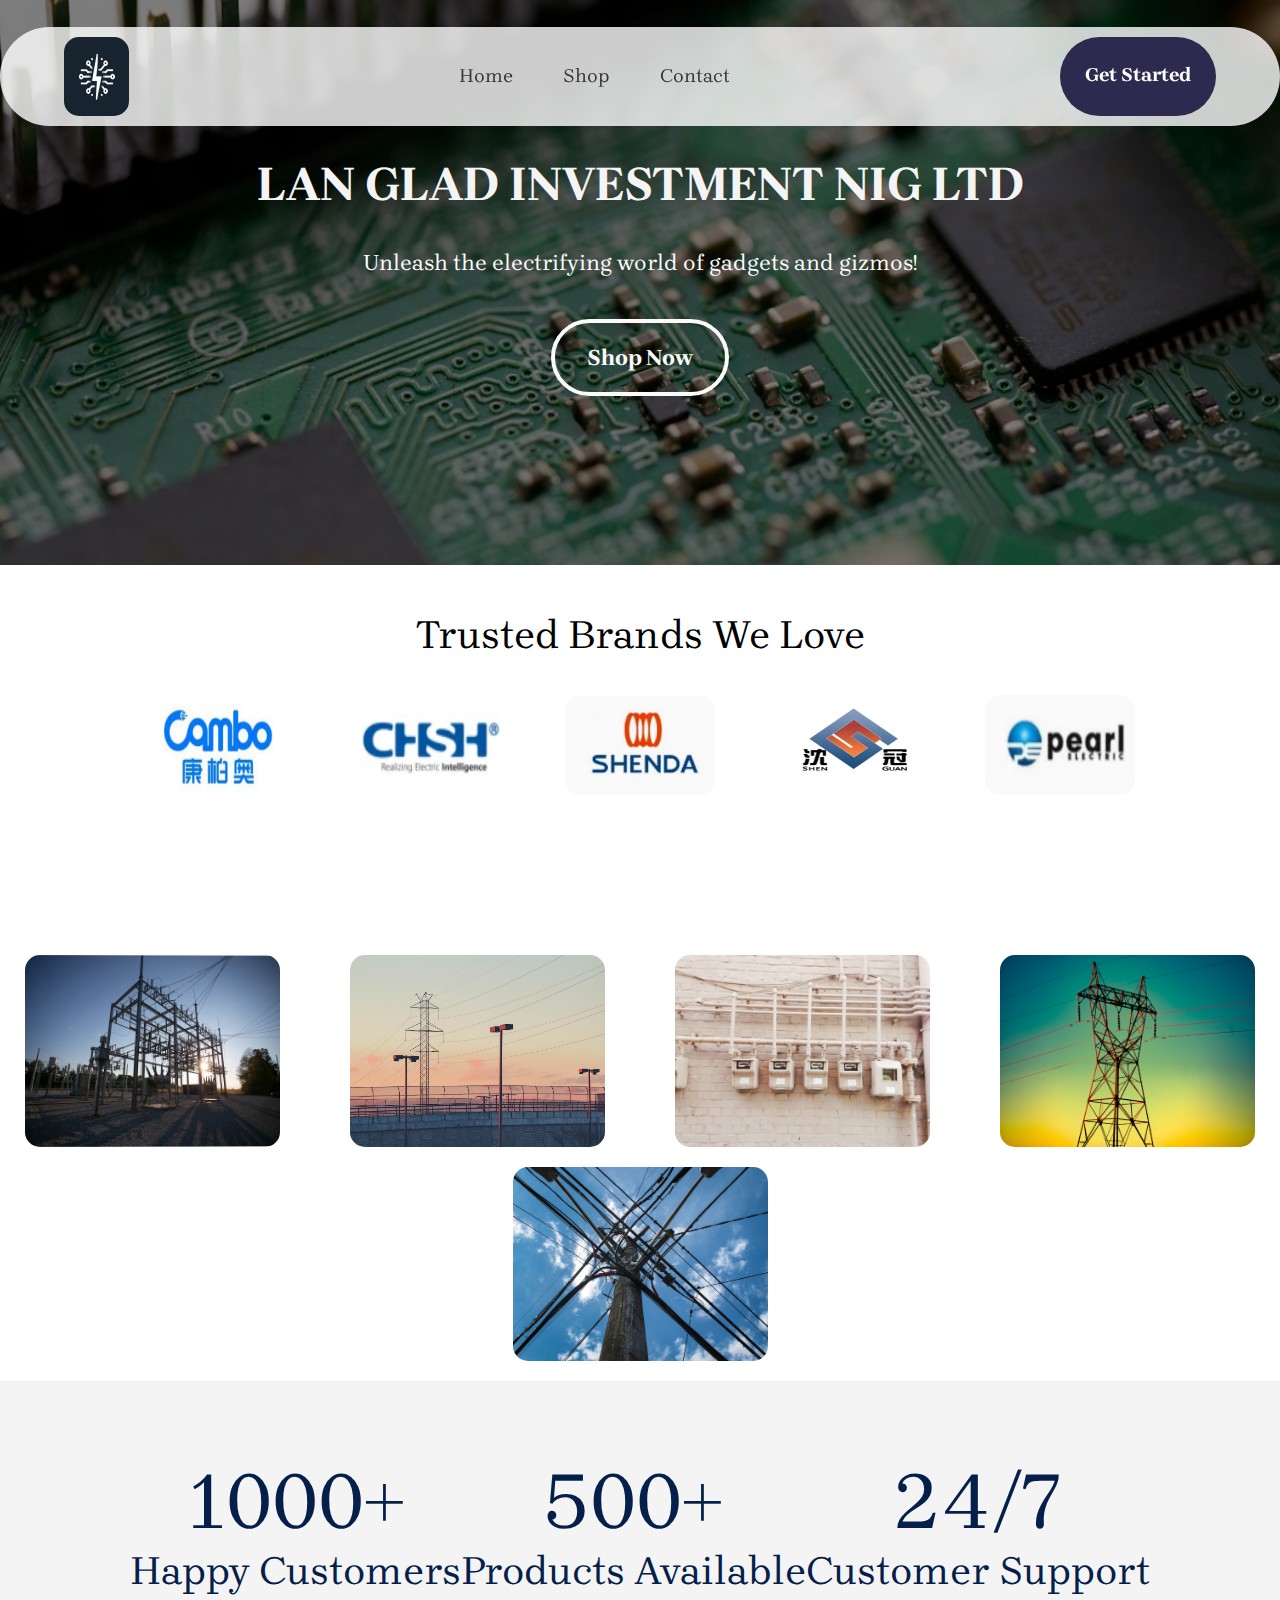
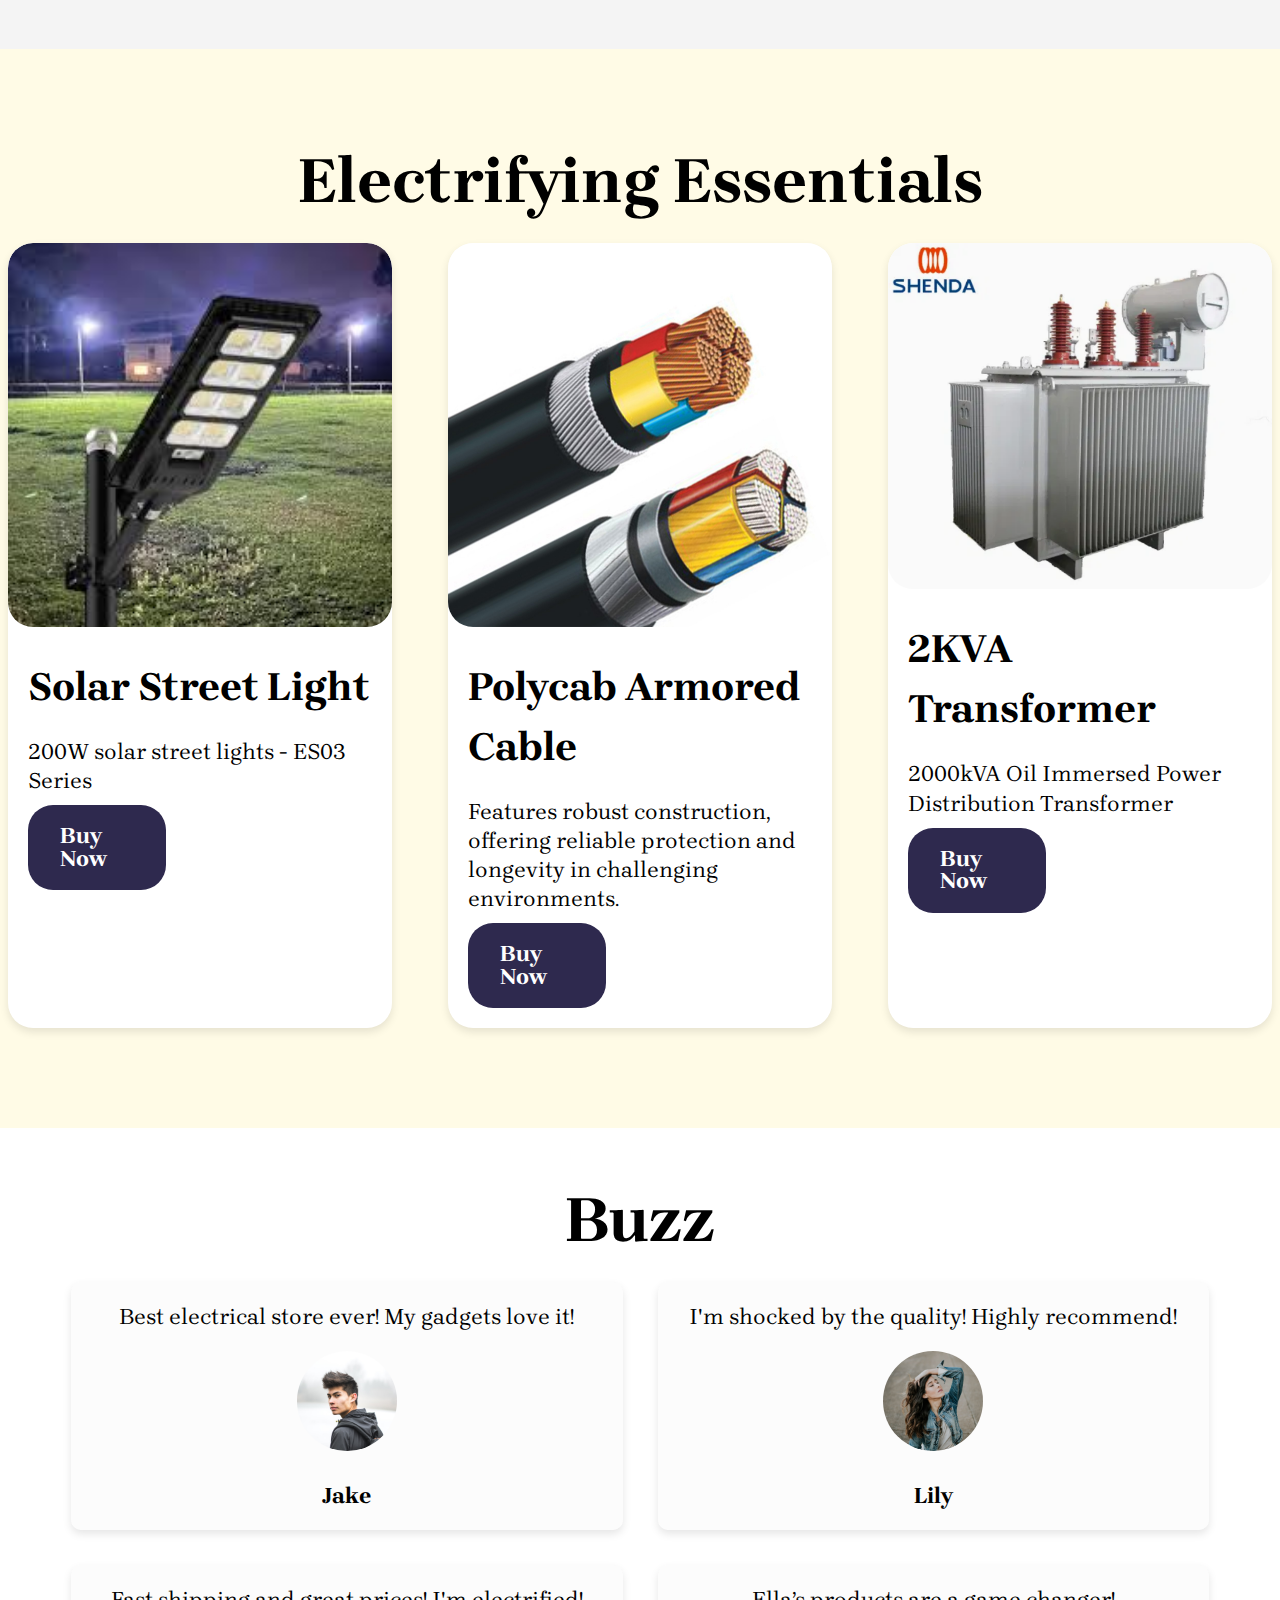
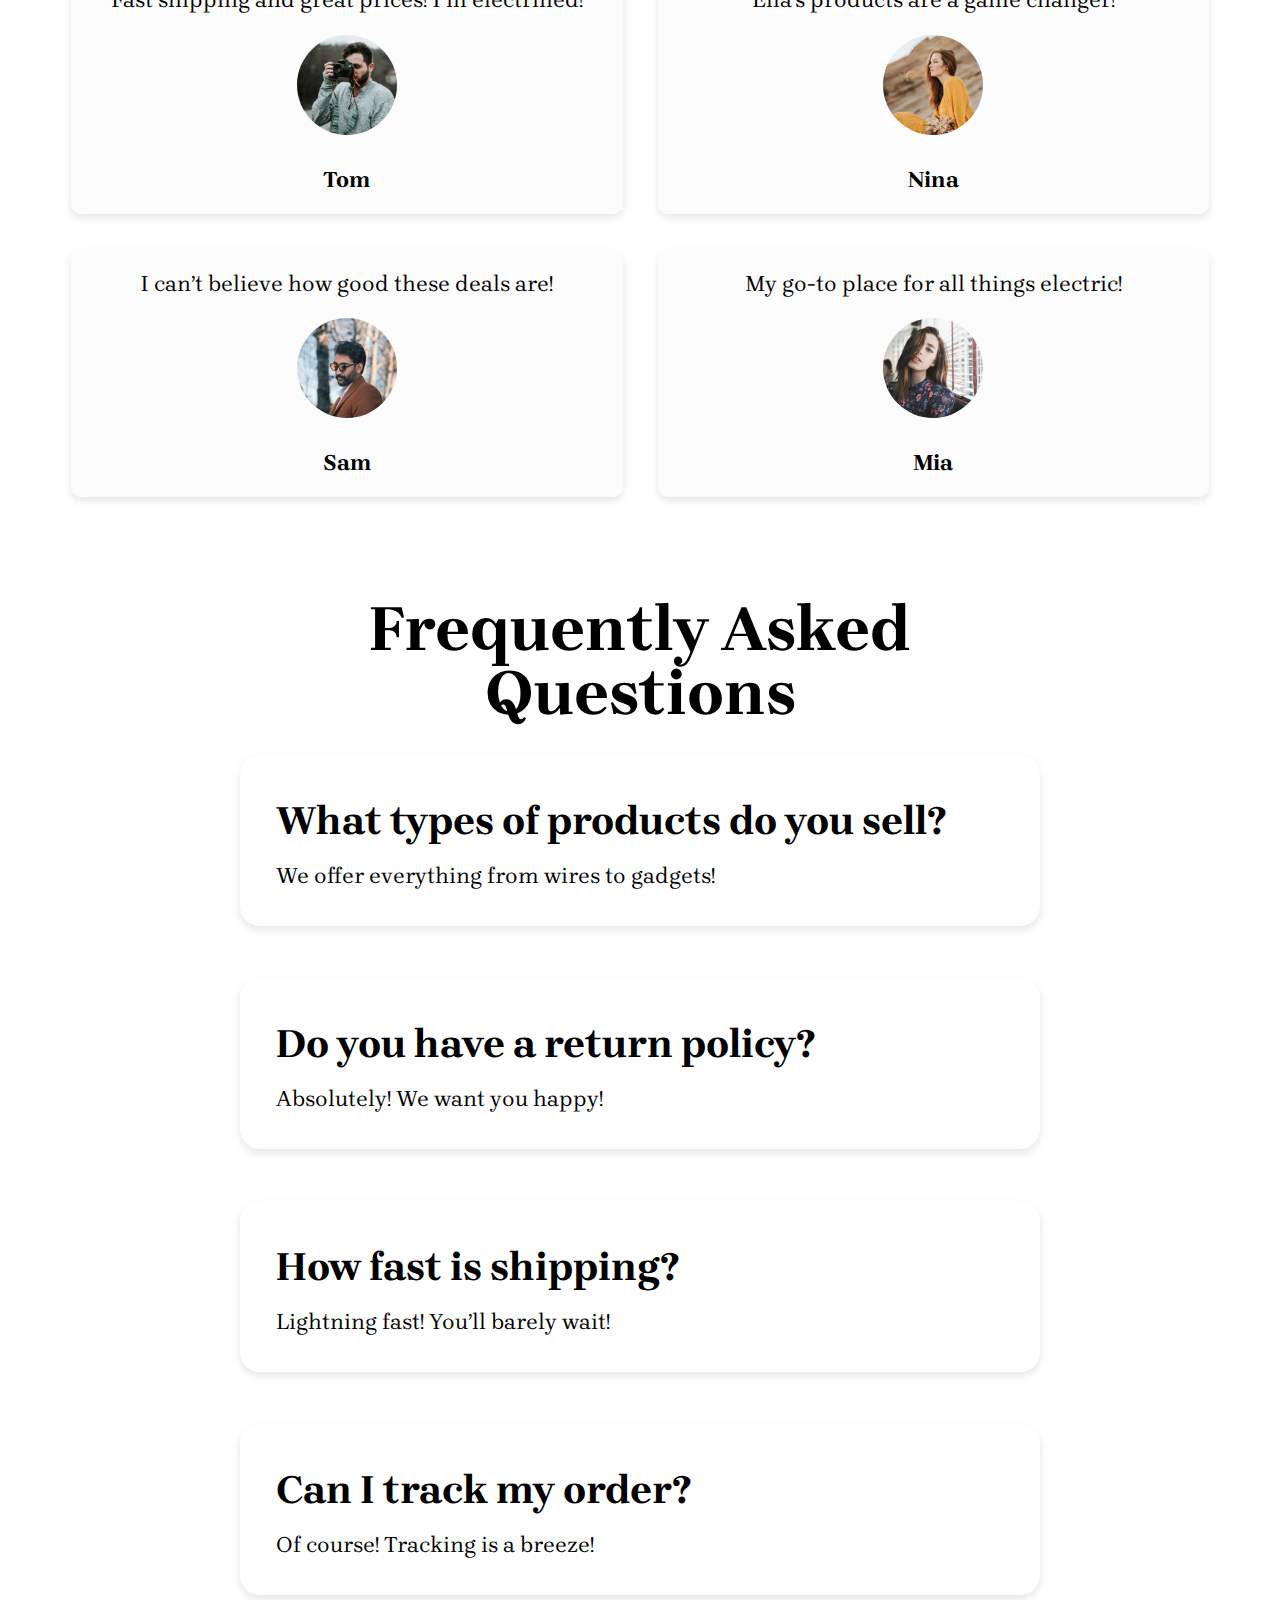
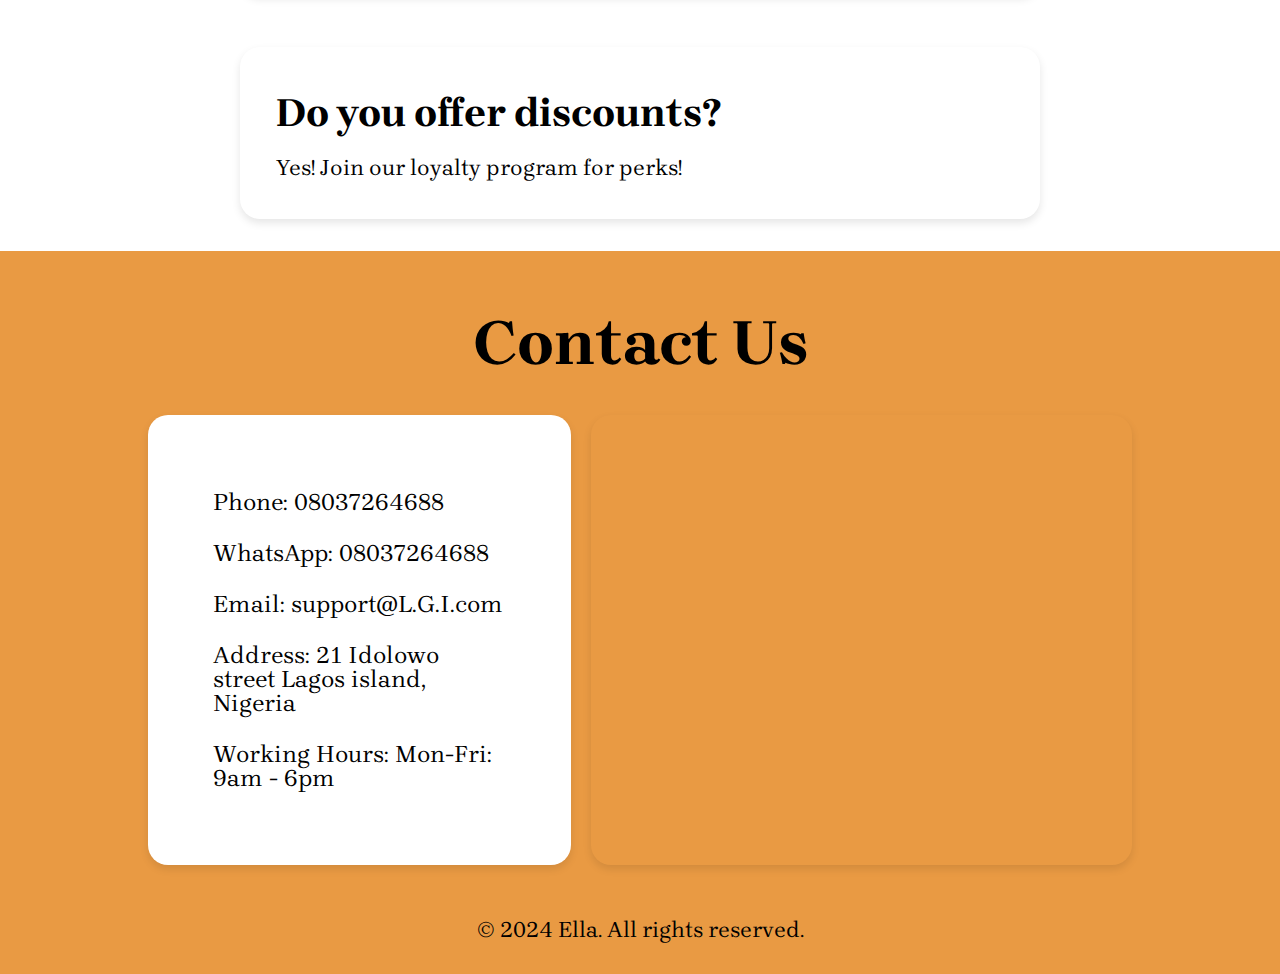
<file: index.html>
<!DOCTYPE html>
<html lang="en">
  <head>
    <meta charset="UTF-8" />
    <meta http-equiv="X-UA-Compatible" content="IE=edge" />
    <meta name="viewport" content="width=device-width, initial-scale=1.0" />
    <title>L.G.I</title>
    <link rel="icon" type="image/x-icon" href="image/favicon.ico" />
    <link rel="preconnect" href="https://fonts.googleapis.com" />
    <link rel="preconnect" href="https://fonts.gstatic.com" crossorigin />
    <link
      href="https://fonts.googleapis.com/css2?family=Brygada+1918:ital,wght@0,400..700;1,400..700&display=swap"
      rel="stylesheet"
    />
    <link rel="stylesheet" href="style.css" />

    <script
      async
      src="https://d2mpatx37cqexb.cloudfront.net/delightchat-whatsapp-widget/embeds/embed.min.js"
    ></script>
    <script>
      var wa_btnSetting = {
        btnColor: "#16BE45",
        ctaText: "WhatsApp Us",
        cornerRadius: 40,
        marginBottom: 20,
        marginLeft: 20,
        marginRight: 20,
        btnPosition: "right",
        whatsAppNumber: "08037264688",
        welcomeMessage: "Hello,\nHow can we help you?",
        zIndex: 999999,
        btnColorScheme: "light",
      };
      window.onload = () => {
        _waEmbed(wa_btnSetting);
      };
    </script>
  </head>
  <body>
    <main>
      <header>
        <div class="header-box">
          <img
            src="image/_930cc39c-aa4d-4ef9-bc02-e7045e1cc686.jpg"
            alt="GBV Logo"
            class="logo"
          />
          <nav>
            <img
              onclick="openNav()"
              class="hambutton openbutton"
              src="image/hamburger-menu-svgrepo-com.svg"
              alt=""
            />
            <a href="javascript:void(0)" class="closebtn" onclick="closeNav()"
              ><img
                class="hambutton closeimg"
                src="image/cancel-svgrepo-com.svg"
                alt=""
            /></a>
            <ul class="mini-nav sidepanel" id="mySidepanel">
              <li><a href="index.html">Home</a></li>
              <li><a href="shop.html">Shop</a></li>
              <li><a href="Contact.html">Contact</a></li>
              <li class="notseen">
                <a href="#get-started" class="get-started2">Get Started</a>
              </li>
            </ul>
          </nav>
          <a href="#get-started" class="get-started">Get Started</a>
        </div>
      </header>

      <h1>LAN GLAD INVESTMENT NIG LTD</h1>
      <p>Unleash the electrifying world of gadgets and gizmos!</p>
      <a href="shop.html" class="shopNow">Shop Now</a>
    </main>

    <section>
      <div id="trusted-brands">
        <div class="Brands-box">
          <h2>Trusted Brands We Love</h2>
          <div class="brands">
            <img src="image/cambo.png" alt="cambo" />
            <img src="image/chsn.png" alt="chsn" />
            <img src="image/shenda.png" alt="shenda" />
            <img src="image/shenguan.png" alt="shenguan" />
            <img src="image/pearl.png" alt="pearl" />
          </div>
        </div>
      </div>

      <div id="hero">
        <div class="hero-box">
          <div class="hero-images">
            <img src="image/photo1.jpeg" alt="Image 1" />
            <img src="image/elect2.jpeg" alt="Image 2" />
            <img src="image/elect4.jpeg" alt="Image 3" />
            <img src="image/elect6.jpeg" alt="Image 4" />
            <img src="image/elect1.jpeg" alt="Image 4" />
          </div>
        </div>
      </div>

      <div id="statistics">
        <div class="stats-box">
          <div class="stat">
            <h3>1000+</h3>
            <p>Happy Customers</p>
          </div>
          <div class="stat">
            <h3>500+</h3>
            <p>Products Available</p>
          </div>
          <div class="stat">
            <h3>24/7</h3>
            <p>Customer Support</p>
          </div>
        </div>
      </div>
    </section>
    <section id="electrifying-essentials">
      <div class="container">
        <h2>Electrifying Essentials</h2>
        <div class="products">
          <div class="product-card">
            <img
              src="image/products/solar street light.jpg"
              alt="Solar Street Light"
            />
            <div class="product-info">
              <h3>Solar Street Light</h3>

              <p>200W solar street lights - ES03 Series</p>
              <a href="#" class="buy-now">Buy Now</a>
            </div>
          </div>
          <div class="product-card">
            <img
              src="image/products/polycab-armored-cable.jpg"
              alt="Polycab Armored Cable"
            />
            <div class="product-info">
              <h3>Polycab Armored Cable</h3>

              <p>
                Features robust construction, offering reliable protection and
                longevity in challenging environments.
              </p>
              <a href="#" class="buy-now">Buy Now</a>
            </div>
          </div>
          <div class="product-card">
            <img
              src="image/products/2000kva transformer.png"
              alt="2KVA Transformer"
            />
            <div class="product-info">
              <h3>2KVA Transformer</h3>

              <p>2000kVA Oil Immersed Power Distribution Transformer</p>
              <a href="#" class="buy-now">Buy Now</a>
            </div>
          </div>
        </div>
      </div>
    </section>
    <section class="whatknow">
      <div class="Buzz-container">
        <h3>Buzz</h3>
        <div class="testimonials">
          <div class="testimonial">
            <p>Best electrical store ever! My gadgets love it!</p>
            <img src="image/avatar1.jpeg" alt="Jake" />
            <p class="name">Jake</p>
          </div>
          <div class="testimonial">
            <p>I'm shocked by the quality! Highly recommend!</p>
            <img src="image/avatar2.jpeg" alt="Lily" />
            <p class="name">Lily</p>
          </div>
          <div class="testimonial">
            <p>Fast shipping and great prices! I'm electrified!</p>
            <img src="image/avatar3.jpeg" alt="Tom" />
            <p class="name">Tom</p>
          </div>
          <div class="testimonial">
            <p>Ella’s products are a game changer!</p>
            <img src="image/avatar4.jpeg" alt="Nina" />
            <p class="name">Nina</p>
          </div>
          <div class="testimonial">
            <p>I can’t believe how good these deals are!</p>
            <img src="image/avatar5.jpeg" alt="Sam" />
            <p class="name">Sam</p>
          </div>
          <div class="testimonial">
            <p>My go-to place for all things electric!</p>
            <img src="image/avatar6.jpeg" alt="Mia" />
            <p class="name">Mia</p>
          </div>
        </div>
      </div>

      <div class="faq-container">
        <h3>Frequently Asked Questions</h3>
        <div class="faq">
          <div class="faq-item">
            <h4>What types of products do you sell?</h4>
            <p>We offer everything from wires to gadgets!</p>
          </div>
          <div class="faq-item">
            <h4>Do you have a return policy?</h4>
            <p>Absolutely! We want you happy!</p>
          </div>
          <div class="faq-item">
            <h4>How fast is shipping?</h4>
            <p>Lightning fast! You’ll barely wait!</p>
          </div>
          <div class="faq-item">
            <h4>Can I track my order?</h4>
            <p>Of course! Tracking is a breeze!</p>
          </div>
          <div class="faq-item">
            <h4>Do you offer discounts?</h4>
            <p>Yes! Join our loyalty program for perks!</p>
          </div>
        </div>
      </div>
    </section>
    <footer>
      <div class="contact-container">
        <h3>Contact Us</h3>
        <div class="contact-content">
          <div class="contact-info">
            <p>Phone: 08037264688</p>
            <p>WhatsApp: 08037264688</p>
            <p>Email: support@L.G.I.com</p>
            <p>Address: 21 Idolowo street Lagos island, Nigeria</p>
            <p>Working Hours: Mon-Fri: 9am - 6pm</p>
          </div>
          <div class="contact-map">
            <iframe
              src="https://www.google.com/maps/embed?pb=!1m18!1m12!1m3!1d3021.7171632417493!2d-73.99029258459296!3d40.74881797932761!2m3!1f0!2f0!3f0!3m2!1i1024!2i768!4f13.1!3m3!1m2!1s0x89c259abf16d1e5f%3A0xa448f2f37c0f5c34!2s350%205th%20Ave%2C%20New%20York%2C%20NY%2010118%2C%20USA!5e0!3m2!1sen!2sng!4v1597778440465!5m2!1sen!2sng"
              width="600"
              height="450"
              frameborder="0"
              style="border: 0"
              allowfullscreen=""
              aria-hidden="false"
              tabindex="0"
            >
            </iframe>
          </div>
        </div>
      </div>

      <div class="copyright">© 2024 Ella. All rights reserved.</div>
    </footer>
    <script src="index.js"></script>
  </body>
</html>
</file>
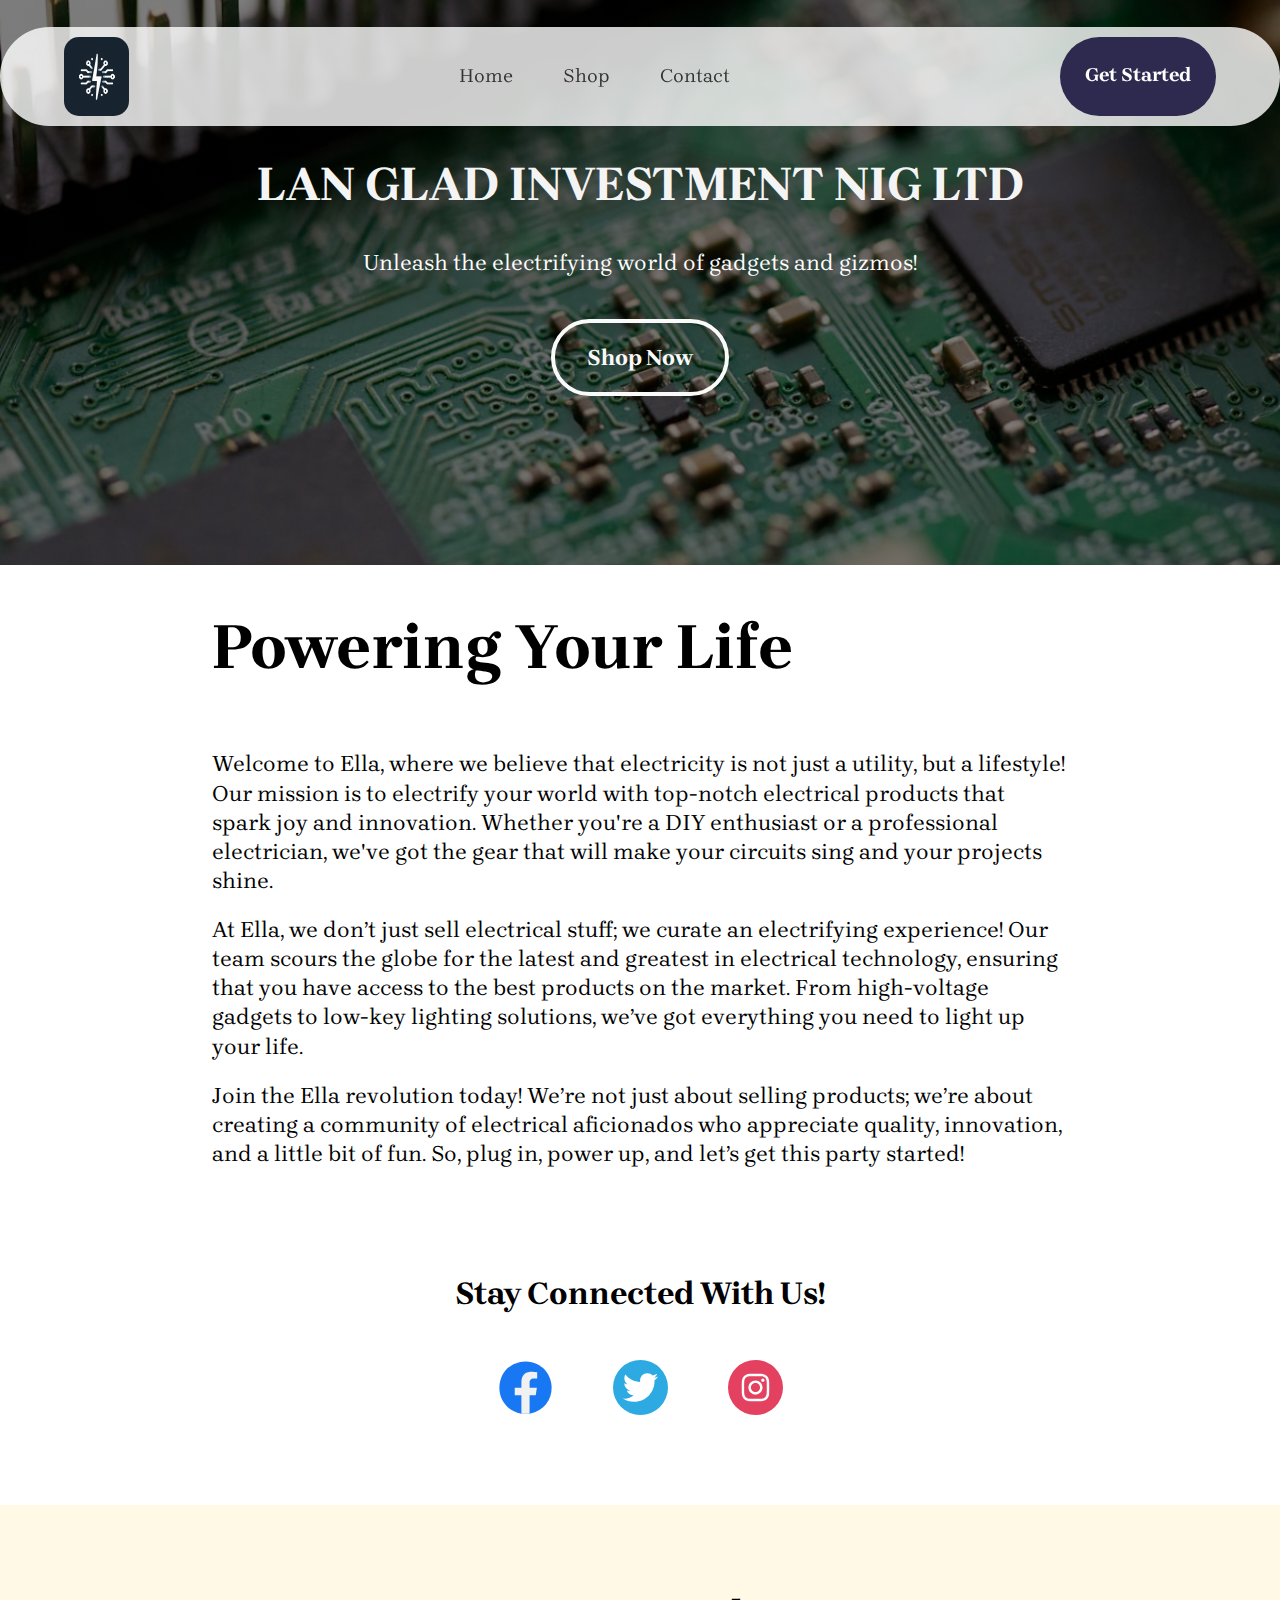
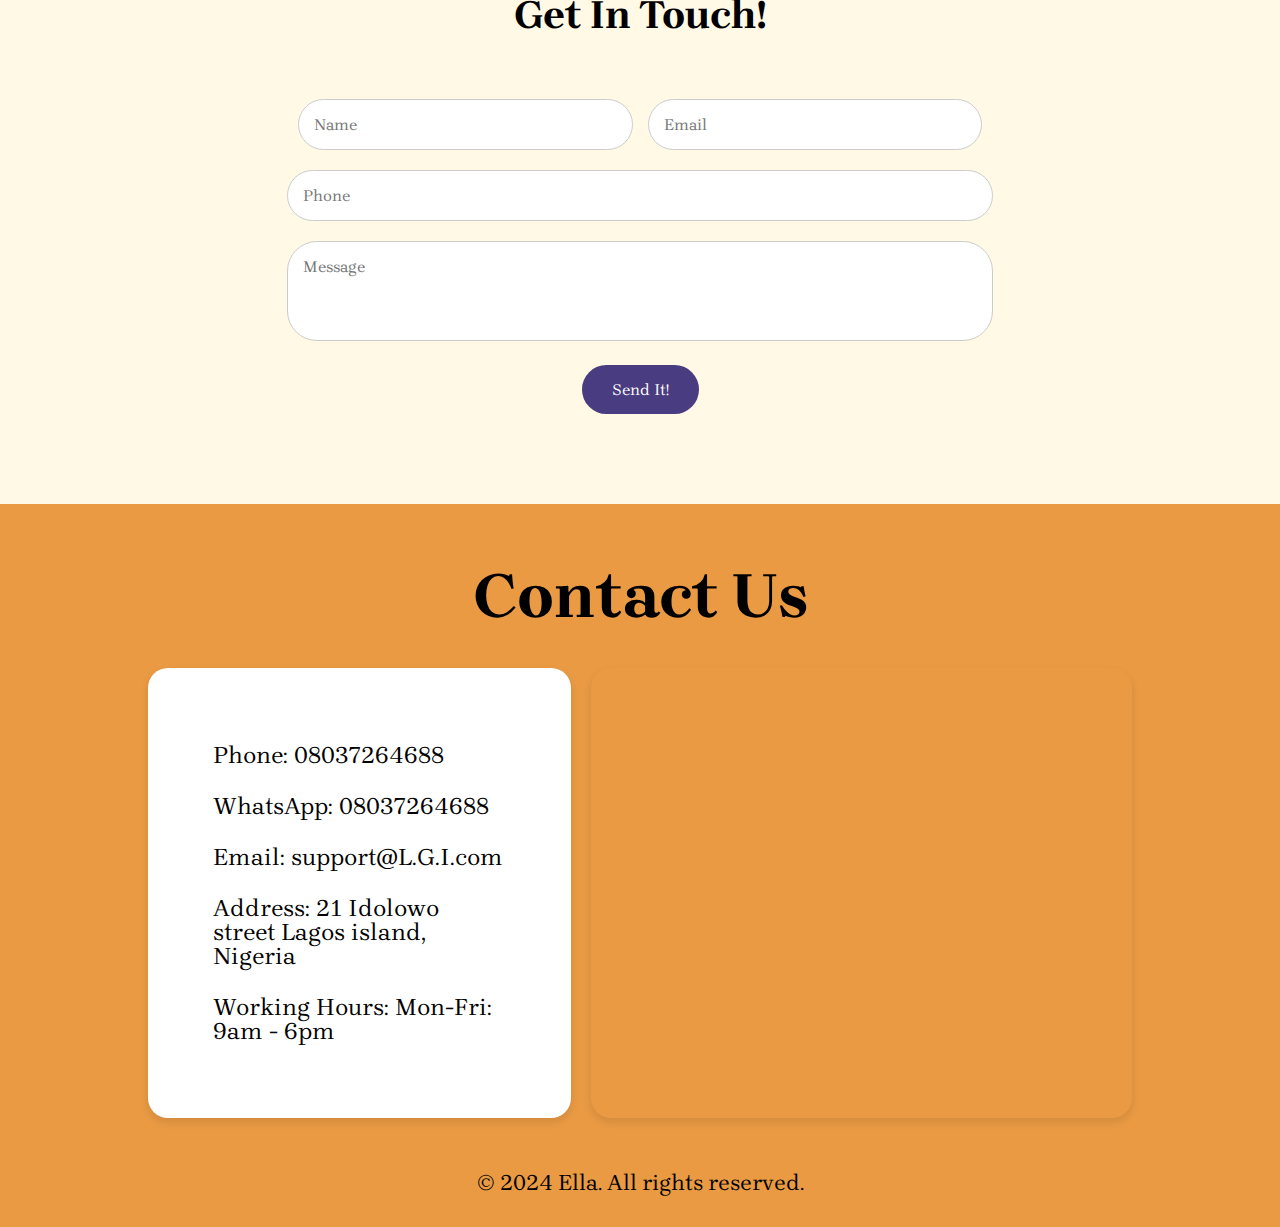
<file: Contact.html>
<!DOCTYPE html>
<html lang="en">
  <head>
    <meta charset="UTF-8" />
    <meta http-equiv="X-UA-Compatible" content="IE=edge" />
    <meta name="viewport" content="width=device-width, initial-scale=1.0" />
    <title>L.G.I</title>
    <link rel="icon" type="image/x-icon" href="image/favicon.ico" />
    <link rel="preconnect" href="https://fonts.googleapis.com" />
    <link rel="preconnect" href="https://fonts.gstatic.com" crossorigin />
    <link
      href="https://fonts.googleapis.com/css2?family=Brygada+1918:ital,wght@0,400..700;1,400..700&display=swap"
      rel="stylesheet"
    />
    <link rel="stylesheet" href="style.css" />

    <script
      async
      src="https://d2mpatx37cqexb.cloudfront.net/delightchat-whatsapp-widget/embeds/embed.min.js"
    ></script>
    <script>
      var wa_btnSetting = {
        btnColor: "#16BE45",
        ctaText: "WhatsApp Us",
        cornerRadius: 40,
        marginBottom: 20,
        marginLeft: 20,
        marginRight: 20,
        btnPosition: "right",
        whatsAppNumber: "+2348037264688",
        welcomeMessage: "Hello,\nHow can we help you?",
        zIndex: 999999,
        btnColorScheme: "light",
      };
      window.onload = () => {
        _waEmbed(wa_btnSetting);
      };
    </script>
  </head>
  <body>
    <main>
      <header>
        <div class="header-box">
          <img
            src="image/_930cc39c-aa4d-4ef9-bc02-e7045e1cc686.jpg"
            alt="GBV Logo"
            class="logo"
          />
          <nav>
            <img
              onclick="openNav()"
              class="hambutton openbutton"
              src="image/hamburger-menu-svgrepo-com.svg"
              alt=""
            />
            <a href="javascript:void(0)" class="closebtn" onclick="closeNav()"
              ><img
                class="hambutton closeimg"
                src="image/cancel-svgrepo-com.svg"
                alt=""
            /></a>
            <ul class="mini-nav sidepanel" id="mySidepanel">
              <li><a href="index.html">Home</a></li>
              <li><a href="shop.html">Shop</a></li>
              <li><a href="Contact.html">Contact</a></li>
              <li class="notseen">
                <a href="#get-started" class="get-started2">Get Started</a>
              </li>
            </ul>
          </nav>
          <a href="#get-started" class="get-started">Get Started</a>
        </div>
      </header>

      <h1>LAN GLAD INVESTMENT NIG LTD</h1>
      <p>Unleash the electrifying world of gadgets and gizmos!</p>
      <a href="shop.html" class="shopNow">Shop Now</a>
    </main>

    <section>
      <div class="aboutBox">
        <h2>Powering Your Life</h2>
        <div class="aboutwordbox">
          <p>
            Welcome to Ella, where we believe that electricity is not just a
            utility, but a lifestyle! Our mission is to electrify your world
            with top-notch electrical products that spark joy and innovation.
            Whether you're a DIY enthusiast or a professional electrician, we've
            got the gear that will make your circuits sing and your projects
            shine.
          </p>

          <p>
            At Ella, we don’t just sell electrical stuff; we curate an
            electrifying experience! Our team scours the globe for the latest
            and greatest in electrical technology, ensuring that you have access
            to the best products on the market. From high-voltage gadgets to
            low-key lighting solutions, we’ve got everything you need to light
            up your life.
          </p>

          <p>
            Join the Ella revolution today! We’re not just about selling
            products; we’re about creating a community of electrical aficionados
            who appreciate quality, innovation, and a little bit of fun. So,
            plug in, power up, and let’s get this party started!
          </p>
        </div>
      </div>
    </section>

    <section class="social-media">
      <h2>Stay Connected With Us!</h2>
      <div class="icons">
        <a href="#"
          ><img
            src="image/facebook-network-communication-internet-interaction-svgrepo-com.svg"
            alt="Facebook"
        /></a>
        <a href="#"
          ><img src="image/twitter-3-logo-svgrepo-com.svg" alt="Twitter"
        /></a>
        <a href="#"
          ><img src="image/instagram-svgrepo-com.svg" alt="Instagram"
        /></a>
      </div>
    </section>

    <section class="contact-section">
      <div class="contactSectionBox">
        <h2>Get In Touch!</h2>
        <form action="#" method="post">
          <div class="form-group">
            <input type="text" name="name" placeholder="Name" required />
            <input type="email" name="email" placeholder="Email" required />
          </div>
          <input type="tel" name="phone" placeholder="Phone" required />
          <textarea name="message" placeholder="Message" required></textarea>
          <button type="submit">Send It!</button>
        </form>
      </div>
    </section>

    <footer>
      <div class="contact-container">
        <h3>Contact Us</h3>
        <div class="contact-content">
          <div class="contact-info">
            <p>Phone: 08037264688</p>
            <p>WhatsApp: 08037264688</p>
            <p>Email: support@L.G.I.com</p>
            <p>Address: 21 Idolowo street Lagos island, Nigeria</p>
            <p>Working Hours: Mon-Fri: 9am - 6pm</p>
          </div>
          <div class="contact-map">
            <iframe
              src="https://www.google.com/maps/embed?pb=!1m18!1m12!1m3!1d3021.7171632417493!2d-73.99029258459296!3d40.74881797932761!2m3!1f0!2f0!3f0!3m2!1i1024!2i768!4f13.1!3m3!1m2!1s0x89c259abf16d1e5f%3A0xa448f2f37c0f5c34!2s350%205th%20Ave%2C%20New%20York%2C%20NY%2010118%2C%20USA!5e0!3m2!1sen!2sng!4v1597778440465!5m2!1sen!2sng"
              width="600"
              height="450"
              frameborder="0"
              style="border: 0"
              allowfullscreen=""
              aria-hidden="false"
              tabindex="0"
            >
            </iframe>
          </div>
        </div>
      </div>

      <div class="copyright">© 2024 Ella. All rights reserved.</div>
    </footer>
    <script src="index.js"></script>
  </body>
</html>
</file>
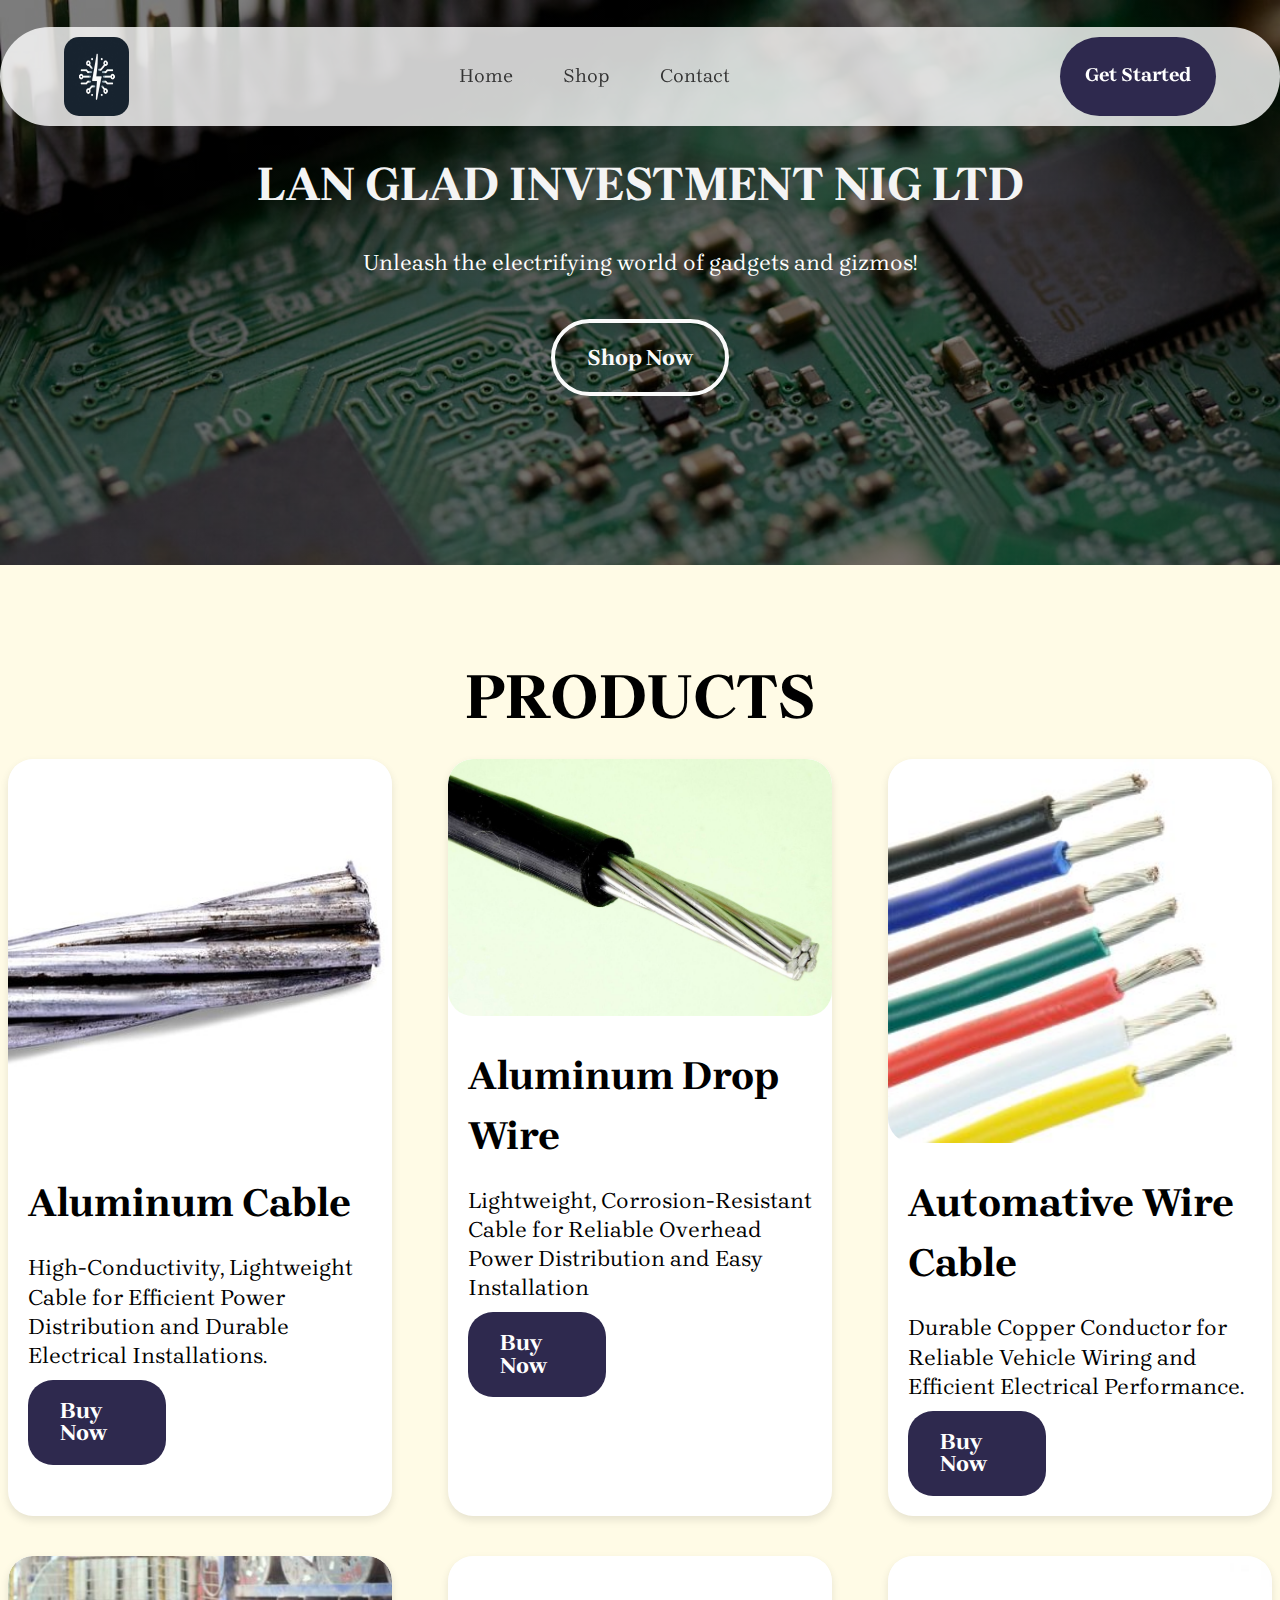
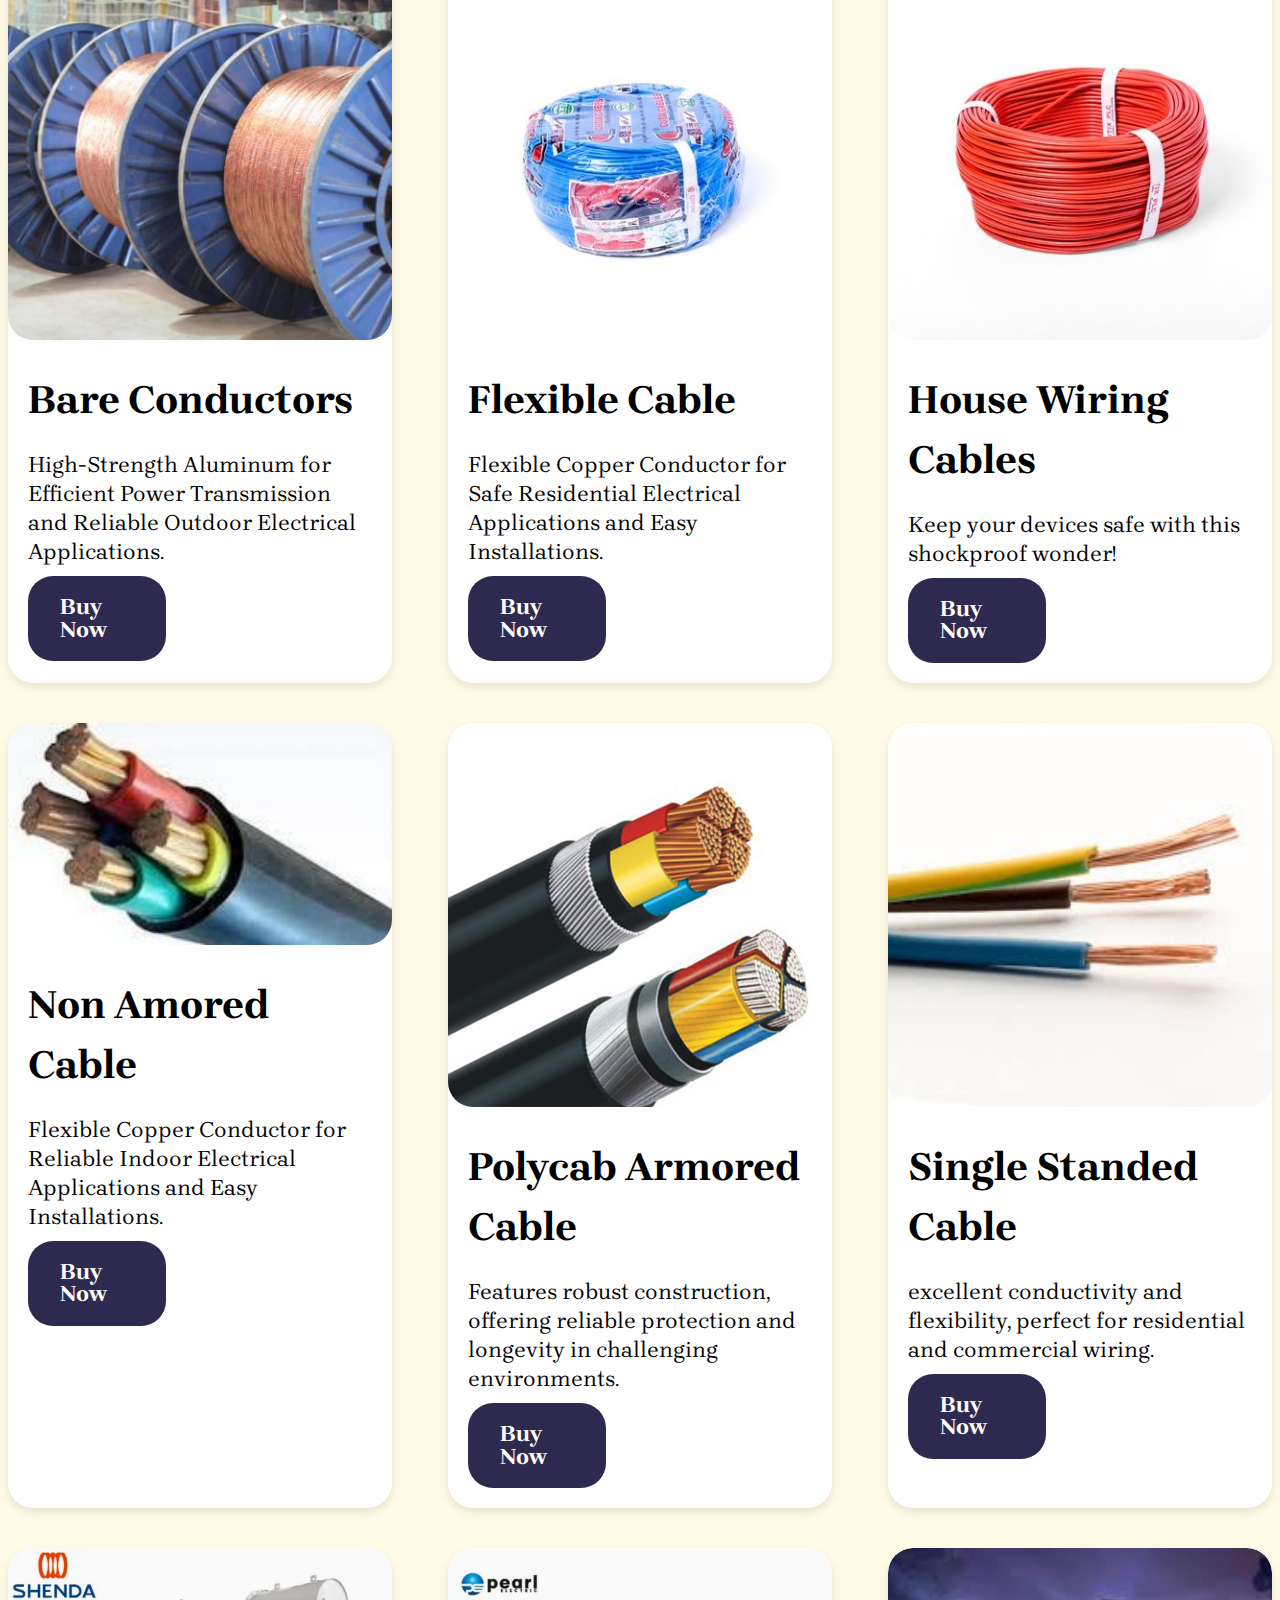
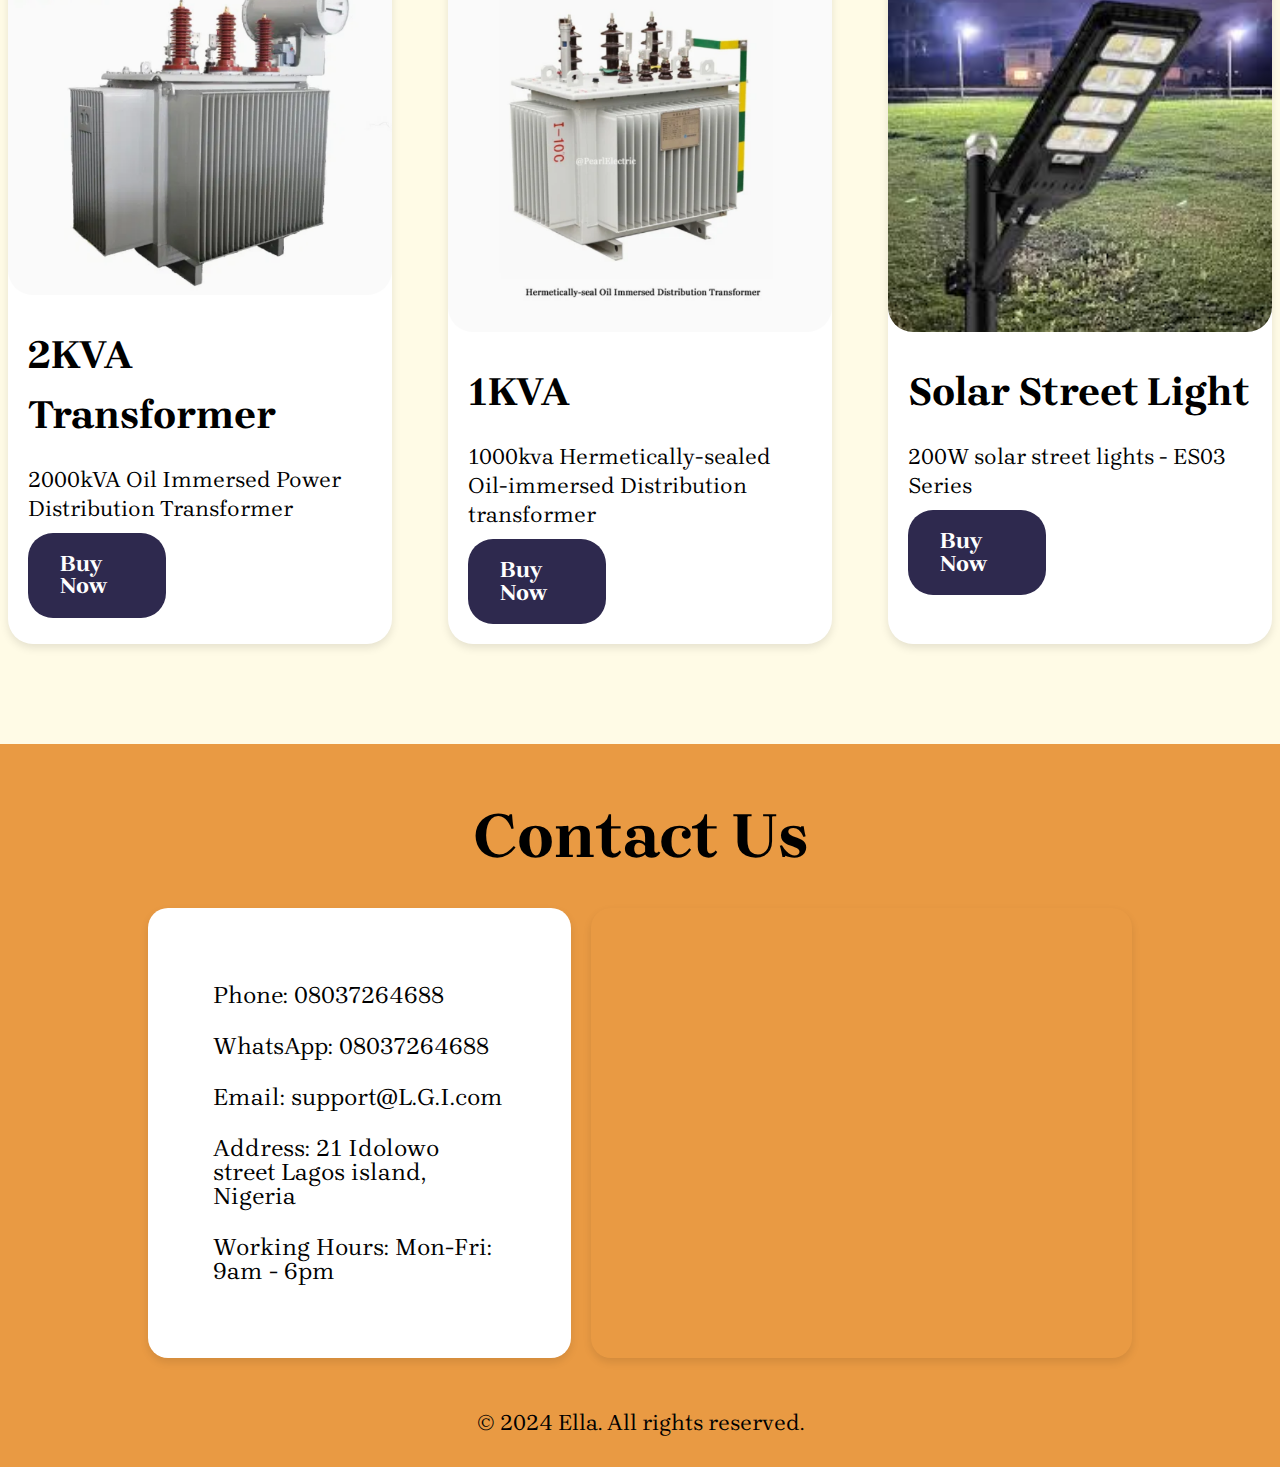
<file: shop.html>
<!DOCTYPE html>
<html lang="en">
  <head>
    <meta charset="UTF-8" />
    <meta http-equiv="X-UA-Compatible" content="IE=edge" />
    <meta name="viewport" content="width=device-width, initial-scale=1.0" />
    <title>L.G.I</title>
    <link rel="icon" type="image/x-icon" href="image/favicon.ico" />
    <link rel="preconnect" href="https://fonts.googleapis.com" />
    <link rel="preconnect" href="https://fonts.gstatic.com" crossorigin />
    <link
      href="https://fonts.googleapis.com/css2?family=Brygada+1918:ital,wght@0,400..700;1,400..700&display=swap"
      rel="stylesheet"
    />
    <link rel="stylesheet" href="style.css" />

    <script
      async
      src="https://d2mpatx37cqexb.cloudfront.net/delightchat-whatsapp-widget/embeds/embed.min.js"
    ></script>
    <script>
      var wa_btnSetting = {
        btnColor: "#16BE45",
        ctaText: "WhatsApp Us",
        cornerRadius: 40,
        marginBottom: 20,
        marginLeft: 20,
        marginRight: 20,
        btnPosition: "right",
        whatsAppNumber: "08037264688",
        welcomeMessage: "Hello,\nHow can we help you?",
        zIndex: 999999,
        btnColorScheme: "light",
      };
      window.onload = () => {
        _waEmbed(wa_btnSetting);
      };
    </script>
  </head>
  <body>
    <main>
      <header>
        <div class="header-box">
          <img
            src="image/_930cc39c-aa4d-4ef9-bc02-e7045e1cc686.jpg"
            alt="GBV Logo"
            class="logo"
          />
          <nav>
            <img
              onclick="openNav()"
              class="hambutton openbutton"
              src="image/hamburger-menu-svgrepo-com.svg"
              alt=""
            />
            <a href="javascript:void(0)" class="closebtn" onclick="closeNav()"
              ><img
                class="hambutton closeimg"
                src="image/cancel-svgrepo-com.svg"
                alt=""
            /></a>
            <ul class="mini-nav sidepanel" id="mySidepanel">
              <li><a href="index.html">Home</a></li>
              <li><a href="shop.html">Shop</a></li>
              <li><a href="Contact.html">Contact</a></li>
              <li class="notseen">
                <a href="#get-started" class="get-started2">Get Started</a>
              </li>
            </ul>
          </nav>
          <a href="#get-started" class="get-started">Get Started</a>
        </div>
      </header>

      <h1>LAN GLAD INVESTMENT NIG LTD</h1>
      <p>Unleash the electrifying world of gadgets and gizmos!</p>
      <a href="shop.html" class="shopNow">Shop Now</a>
    </main>

    <section id="electrifying-essentials">
      <div class="container">
        <h2>PRODUCTS</h2>
        <div class="products">
          <div class="product-card">
            <img
              src="image/products/aluminum cables.jpg"
              alt="Aluminum Cable"
            />
            <div class="product-info">
              <h3>Aluminum Cable</h3>

              <p>
                High-Conductivity, Lightweight Cable for Efficient Power
                Distribution and Durable Electrical Installations.
              </p>
              <a href="#" class="buy-now">Buy Now</a>
            </div>
          </div>
          <div class="product-card">
            <img
              src="image/products/aluminum drop wire.jpg"
              alt="Aluminum Drop Wire"
            />
            <div class="product-info">
              <h3>Aluminum Drop Wire</h3>

              <p>
                Lightweight, Corrosion-Resistant Cable for Reliable Overhead
                Power Distribution and Easy Installation
              </p>
              <a href="#" class="buy-now">Buy Now</a>
            </div>
          </div>
          <div class="product-card">
            <img
              src="image/products/automative wire cable.jpg"
              alt="Automative Wire Cable"
            />
            <div class="product-info">
              <h3>Automative Wire Cable</h3>

              <p>
                Durable Copper Conductor for Reliable Vehicle Wiring and
                Efficient Electrical Performance.
              </p>
              <a href="#" class="buy-now">Buy Now</a>
            </div>
          </div>
          <div class="product-card">
            <img src="image/products/bare conducts.jpg" alt="Bare Conducts" />
            <div class="product-info">
              <h3>Bare Conductors</h3>

              <p>
                High-Strength Aluminum for Efficient Power Transmission and
                Reliable Outdoor Electrical Applications.
              </p>
              <a href="#" class="buy-now">Buy Now</a>
            </div>
          </div>
          <div class="product-card">
            <img
              src="image/products/flexible cables.jpg"
              alt="Flexible Cable"
            />
            <div class="product-info">
              <h3>Flexible Cable</h3>

              <p>
                Flexible Copper Conductor for Safe Residential Electrical
                Applications and Easy Installations.
              </p>
              <a href="#" class="buy-now">Buy Now</a>
            </div>
          </div>
          <div class="product-card">
            <img
              src="image/products/house wiring cables.jpg"
              alt="House Wiring Cables"
            />
            <div class="product-info">
              <h3>House Wiring Cables</h3>

              <p>Keep your devices safe with this shockproof wonder!</p>
              <a href="#" class="buy-now">Buy Now</a>
            </div>
          </div>
          <div class="product-card">
            <img
              src="image/products/non amored cable.jpg"
              alt="Non Armored Cable"
            />
            <div class="product-info">
              <h3>Non Amored Cable</h3>

              <p>
                Flexible Copper Conductor for Reliable Indoor Electrical
                Applications and Easy Installations.
              </p>
              <a href="#" class="buy-now">Buy Now</a>
            </div>
          </div>
          <div class="product-card">
            <img
              src="image/products/polycab-armored-cable.jpg"
              alt="Polycab Armored Cable"
            />
            <div class="product-info">
              <h3>Polycab Armored Cable</h3>

              <p>
                Features robust construction, offering reliable protection and
                longevity in challenging environments.
              </p>
              <a href="#" class="buy-now">Buy Now</a>
            </div>
          </div>
          <div class="product-card">
            <img
              src="image/products/single standed cables.jpg"
              alt="Single Standed Cable"
            />
            <div class="product-info">
              <h3>Single Standed Cable</h3>

              <p>
                excellent conductivity and flexibility, perfect for residential
                and commercial wiring.
              </p>
              <a href="#" class="buy-now">Buy Now</a>
            </div>
          </div>
          <div class="product-card">
            <img
              src="image/products/2000kva transformer.png"
              alt="2KVA Transformer"
            />
            <div class="product-info">
              <h3>2KVA Transformer</h3>

              <p>2000kVA Oil Immersed Power Distribution Transformer</p>
              <a href="#" class="buy-now">Buy Now</a>
            </div>
          </div>
          <div class="product-card">
            <img src="image/products/1000kva transformer.png" />
            <div class="product-info">
              <h3>1KVA</h3>

              <p>
                1000kva Hermetically-sealed Oil-immersed Distribution
                transformer
              </p>
              <a href="#" class="buy-now">Buy Now</a>
            </div>
          </div>
          <div class="product-card">
            <img
              src="image/products/solar street light.jpg"
              alt="Solar Street Light"
            />
            <div class="product-info">
              <h3>Solar Street Light</h3>

              <p>200W solar street lights - ES03 Series</p>
              <a href="#" class="buy-now">Buy Now</a>
            </div>
          </div>
        </div>
      </div>
    </section>

    <footer>
      <div class="contact-container">
        <h3>Contact Us</h3>
        <div class="contact-content">
          <div class="contact-info">
            <p>Phone: 08037264688</p>
            <p>WhatsApp: 08037264688</p>
            <p>Email: support@L.G.I.com</p>
            <p>Address: 21 Idolowo street Lagos island, Nigeria</p>
            <p>Working Hours: Mon-Fri: 9am - 6pm</p>
          </div>
          <div class="contact-map">
            <iframe
              src="https://www.google.com/maps/embed?pb=!1m18!1m12!1m3!1d3021.7171632417493!2d-73.99029258459296!3d40.74881797932761!2m3!1f0!2f0!3f0!3m2!1i1024!2i768!4f13.1!3m3!1m2!1s0x89c259abf16d1e5f%3A0xa448f2f37c0f5c34!2s350%205th%20Ave%2C%20New%20York%2C%20NY%2010118%2C%20USA!5e0!3m2!1sen!2sng!4v1597778440465!5m2!1sen!2sng"
              width="600"
              height="450"
              frameborder="0"
              style="border: 0"
              allowfullscreen=""
              aria-hidden="false"
              tabindex="0"
            >
            </iframe>
          </div>
        </div>
      </div>

      <div class="copyright">© 2024 Ella. All rights reserved.</div>
    </footer>
    <script src="index.js"></script>
  </body>
</html>
</file>
<file: style.css>
*{
   margin: 0;
   padding: 0;
   font: inherit;
      box-sizing: border-box;
}



body{
   min-height: 100vh;
      font-family: "Brygada 1918", serif;
      text-align: center;
}

img, picture, svg, video{
   display: block;
   max-width: 100%;
}

h1, h2, h3, h4, h5, h6, span, p, a {
  line-height: 1;
  word-break: break-word;
  word-wrap: break-word;

}

main{
      background-image: linear-gradient(rgba(0, 0, 0, 0.5),
                       rgba(0, 0, 0, 0.5)), url(image/photo4.jpeg);
   background-repeat: no-repeat;
   background-size: cover;
   padding: 10rem 0;
   display: flex;
flex-direction: column;
align-items: center;
}

h1{
   font-size: 5rem;
   font-weight: bold;
   color: #f4f4f4;
}

main p {
     font-size: 1.4rem;
  line-height: 1.3;
  margin-bottom: 2rem !important;

  color: #ffffff;
}

.shopNow{
     border-radius: 100px;
     background-color: transparent !important;
border-color: #fafafa;
color: #fafafa;
  padding: 1.25rem 2rem;
font-size: 1.4rem;
line-height: 1.3;
border-width: 2px;
margin: 0.6rem 0.6rem;
white-space: normal;
transition: all 0.2s ease-in-out;
display: inline-flex;
align-items: center;
justify-content: center;
text-decoration: none;
border: 4px solid;
font-weight: bold;
}

.header-box, .Brands-box .stats-box {
    width: 90%;
    margin: 0 auto;
}

header {
    background: rgba(255, 255, 255, 0.8);
    padding: 10px 0;
    display: flex;
    justify-content: space-between;
    align-items: center;
    position: fixed;
    top: 0;
    z-index: 1000;
   max-width: 1320px;
   width: 100%;
   border-radius: 100px;
  margin: 27px auto;
}

.logo {
    width: 65px;
    height: auto;
    border-radius: 15px;
}

.header-box{
   display: flex;
   justify-content: space-between;
}

nav ul {
    list-style: none;
    display: flex;
    justify-content: space-between;
    margin: 0;
    padding: 25px;
}

nav ul li {
    margin: 0 25px;
}

nav ul li a {
    text-decoration: none;
    color: #333;
    font-size: 1.2rem;
line-height: 1.5;
}

.get-started , .get-started2{
    background: #2e294e;
    color: #fff;
    padding: 24px 25px;
    border-radius: 100px;
    text-decoration: none;
    font-size: 1.2rem;
line-height: 1.5;
font-weight: bold;
}

.sidepanel a:hover {
  color: #e99a43;
}

.notseen{
   display: none;
   visibility: hidden;
   margin: 0;
}

#hero {
    margin-top: 80px;
    padding: 20px 0;
}



.hero-images {
    display: flex;
    justify-content: space-around;
    flex-wrap: wrap;
    gap: 20px;
}

.hero-images img {
    width: 255px;
    height: auto;
    border-radius: 15px;
}

#statistics {
    background: #f4f4f4;
    padding-top: 5rem;
    padding-bottom: 3rem;
    display: flex;
    justify-content: space-around;
}

.stat {
    text-align: center;
}

.stat h3 {
  font-size: 5rem;
line-height: 1;
    color: #04204a;
}

.stat p {
 font-size: 2.5rem;
line-height: 1.5;
    color: #04204a;
}

.stats-box{
   display: flex;
   justify-content: space-between;
}






.container {
    width: 80%;
    margin: 0 auto;
    text-align: center;
    padding: 20px;
}

#trusted-brands {
    padding: 50px 0;
}

#trusted-brands h2 {
    font-size: 2.5em;
    margin-bottom: 30px;
}

.brands {
    display: flex;
    justify-content: center;
    flex-wrap: wrap;
    gap: 20px;
}

.brands img {
    width: 150px;
    height: 100px;
    margin: 10px 20px;
    border-radius: 15px;
    transition: transform 0.3s ease-in-out;
}

.brands img:hover {
    transform: scale(1.1);
}




.container {
    width: 100%;
    margin: 0 auto;
    text-align: center;
    padding: 20px 0;
}

#electrifying-essentials {
    background-color: #fffbe6;
    padding: 5rem 0;
}

#electrifying-essentials h2 {
    font-size: 4rem;
    margin-bottom: 30px;
    font-weight: bold;
}

.products {
    display: flex;
    justify-content: space-around;
    flex-wrap: wrap;
    gap: 40px;
}

.product-card {
    background-color: #fff;
    border-radius: 25px;
    box-shadow: 0 4px 8px rgba(0,0,0,0.1);
    overflow: hidden;
    width: 30%;
    text-align: left;
    transition: transform 0.3s ease-in-out;
}

.product-info{
   display: flex;
   justify-content: space-between;
   flex-direction: column;
   padding: 20px;
}

.product-card img {
    width: 100%;
    border-radius: 25px;
}

.product-card h3 {
font-size: 2.5rem;
line-height: 1.5;
    margin: 10px 0;
    font-weight: bold;
}


.product-card p {
    margin: 10px 0;
    font-size: 1.4rem;
    line-height: 1.3;
    text-align: left;
}

.product-card .buy-now {
    display: inline-block;
    background-color: #2e294e;
    color: #fff;
    border-radius: 25px;
    text-decoration: none;
    transition: background-color 0.3s ease-in-out;
    width: 40%;
    padding: 1.25rem 2rem;
    font-size: 1.4rem;
    font-weight: bold;
}

.product-card .buy-now:hover {
    background-color: #555;
}

.product-card:hover {
    transform: scale(1.05);
}

@media (max-width: 768px) {
    .product-card {
        width: 100%;
    }
}







.Buzz-container {
    width: 92%;
    margin: 40px auto 80px;
    padding: 20px;
}




h1 {
    font-size: 48px;
    margin-bottom: 40px;
}

.testimonials {
    display: grid;
    grid-template-columns: repeat(auto-fit, minmax(400px, 1fr));
    gap: 35px;
}



.testimonial {
    background-color: #f9f9f974;
    border-radius: 10px;
    padding: 20px;
    box-shadow: 0 4px 8px rgba(0, 0, 0, 0.1);
    display: flex;
    flex-direction: column;
  

}

.Buzz-container h3{
       font-size: 4rem;
    margin-bottom: 30px;
    font-weight: bold;
}

.testimonial p {
   font-size: 1.4rem;
line-height: 1.3;
}

.testimonial img {
    border-radius: 50%;
    margin: 20px auto;
    width: 100px;
    height: 100px;
}

.name {
    font-weight: bold;
    margin-top: 10px;
}





.faq-container {


    width: 80%;
    max-width: 800px;
    margin: auto;
}

.faq-container h3{
    font-size: 4rem;
    margin-bottom: 30px;
    font-weight: bold;
}



.faq {
    display: flex;
    flex-direction: column;
    gap: 20px;
}

.faq-item {
    background-color: white;
    border-radius: 20px;
    box-shadow: 0 4px 8px rgba(0, 0, 0, 0.1);
    text-align: left;
    margin-bottom: 2rem;
padding: 2.25rem;
}

.faq-item h4 {
    margin: 0 0 10px;
   font-size: 2.5rem;
line-height: 1.5;
font-weight: bold;

}



.faq-item p {
font-size: 1.4rem;
line-height: 1.3;
}




.contact-container {
    width: 80%;
    max-width: 1200px;
    margin: auto;
    padding: 20px;
}

.contact-container h3{
   font-size: 4rem;
line-height: 1;
font-weight: bold;
   margin: 40px 0;
}

.contact-content {
    display: flex;
    justify-content: space-between;
    gap: 20px;
}

.contact-info {
    background-color: white;
    border-radius: 20px;
    padding: 4.0625rem;
    box-shadow: 0 4px 8px rgba(0, 0, 0, 0.1);
    flex: 1;
    display: flex;
    flex-direction: column;
    justify-content: space-between;
    text-align: left;
}

.contact-info p {
    font-size: 1.5rem;
    margin: 10px 0;
    line-height: 1;
}

.contact-map {
    flex: 1;
    display: flex;
    justify-content: center;
    align-items: center;
    width: 55%;
}

.contact-map iframe {
    border-radius: 20px;
    box-shadow: 0 4px 8px rgba(0, 0, 0, 0.1);
}

footer{
   background-color: #e99a43;
}


.copyright{
   margin: 30px 0 0;
   padding-bottom: 30px;
     font-size: 1.4rem;
  line-height: 1.3;

}


  .closebtn, .openbutton{
      display: none;
      visibility: hidden;
   }

   /* contact page */

   .aboutBox{
      width: 70%;
      margin: 0 auto;
      padding: 20px;
      text-align: left;
   }

   .aboutBox h2{
      font-size: 4rem;
      font-weight: bold;
      color: #000;
      margin-top: 30px;
   }

   .aboutwordbox{
      display: flex;
      flex-direction: column;
      justify-content: space-between;
      margin-top: 50px
   }

   .aboutwordbox p {
      font-size: 1.4rem;
line-height: 1.3;
margin-top: 20px;
   }



   .social-media {
    text-align: center;
    padding: 90px 20px;
}

.social-media h2 {
    font-size: 2rem;
    margin-bottom: 10px;
    color: #000;
    font-weight: bold;
    
}

.icons {
    display: flex;
    justify-content: center;
   gap: 60px;
margin-top: 50px;
}

.icons a img {
    width: 55px;
    height: 55px;
}

/* Contact Form Section */
.contact-section {
    background-color: #fff9e6;
    padding: 40px 20px;
    text-align: center;
}

.contact-section h2 {
    font-size: 2.5rem;
  margin-bottom: 4rem;
    color: #000;
    font-weight: bold;
}


.form-group {
    display: flex;
    justify-content: center;
    gap: 15px;
    margin-bottom: 20px;
}

.form-group input {
    width: 45%;
    padding: 15px;
    border-radius: 30px;
    border: 1px solid #ccc;
    font-size: 1rem;
}

.contactSectionBox {
   width: 60%;
   margin: 0 auto;
   padding: 50px 0;
}

input[type="tel"],
textarea {
    width: 95%;
    padding: 15px;
    margin-bottom: 20px;
    border-radius: 30px;
    border: 1px solid #ccc;
    font-size: 1rem;
}

textarea {
    height: 100px;
    resize: none;
}

button {
    padding: 15px 30px;
    background-color: #4a3c80;
    color: #fff;
    border: none;
    border-radius: 30px;
    font-size: 1rem;
    cursor: pointer;
    transition: background-color 0.3s;
}

button:hover {
    background-color: #3b326b;
}





@media screen and (max-width: 980px) {



 

   .mini-nav{
      display: flex;
      flex-direction: column;
      justify-content: space-between;
      text-align: left;
      border-radius: 30px;
   }

 
  .openbutton{
      display: block;
      visibility: visible;
   }


   
.sidepanel  {
  height: 0;
  position: fixed;
  z-index: 1;
  width: 100%;
  margin: 0 auto;
  top: 14.5%;
  left: 0;
  background-color:#f1f1f1;
  overflow-x: hidden;
  transition: 0.5s;
}

.sidepanel a {
  padding: 8px 8px 8px 32px;
  text-decoration: none;
  font-size: 25px;
  display: block;
  transition: 0.3s;
}



.sidepanel .closebtn {
  position: absolute;
  top: 29px;
  right: 17px;
  font-size: 36px;
}



.openbtn {
  cursor: pointer;
  color: white;
  border: none;
}

.openbtn:hover {
  background-color:#444;
}


.hambutton{
      height: 50px;
   width: 50px;
}

.nameBox{
   display: block;

}

nav{
   display: flex;
   align-self: center;
}



nav ul{
   padding: 0;
}

nav ul li {
  margin: 19px 25px 0;
}



.get-started{
   display: none;
   visibility: hidden;
}


.notseen {
   display: block;
   visibility: visible;
}

.notseen{
   margin-top: 19px;
 
}

.get-started2{
   color: rgb(237, 235, 232);
   width: 40%;
   margin-bottom: 20px;
   margin-left: 35px;
     max-width: 211px;
       min-width: 137px;
       font-weight: normal;
}



.contact-content{
   flex-direction: column;
}

.testimonials {
    grid-template-columns: repeat(auto-fit, minmax(200px, 1fr));



}

.contact-map{
   width: 100%;
}

.form-group{
   flex-direction: column;
}

.form-group input{
   width: 100%;
}

.contact-info{
padding: 2rem;
}

.stats-box {
  flex-direction: column;
}

.hero-images img {
  width: 90%;
}

.stat p{
 font-size: 2rem;
}

.stat h3{
 font-size: 4rem;
}
 }
</file>
